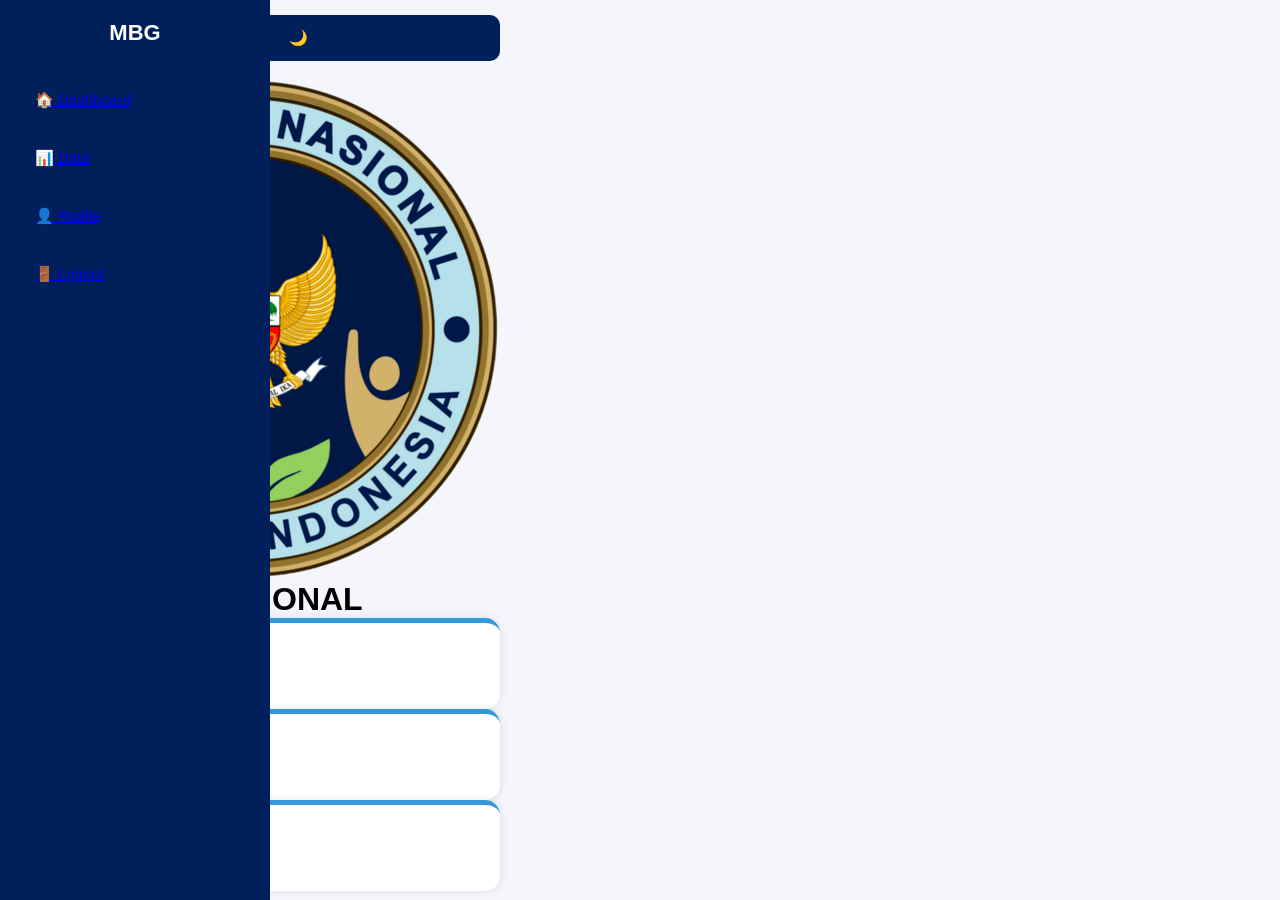
<file: index.html>
<!DOCTYPE html>
<html lang="id">
<head>
    <meta charset="UTF-8">
    <title>Dashboard MBG</title>
    <link rel="stylesheet" href="style.css">
</head>
<body>

<div class="dashboard">

    <aside class="sidebar">
        <h2>MBG</h2>
        <ul>
            <li><a href="index.html">🏠 Dashboard</a></li>
            <li><a href="data.html">📊 Data</a></li>
            <li><a href="profile.html">👤 Profile</a></li>
            <li><a href="#" onclick="logout()">🚪 Logout</a></li>
        </ul>
    </aside>

    <main class="main">
        <div class="topbar">
            <h3>Dashboard</h3>
            <button onclick="toggleTheme()">🌙</button>
        </div>

        <div class="hero">
            <img src="logo.png" class="hero-logo">
            <h1>BADAN GIZI NASIONAL</h1>
        </div>

        <div class="cards">
            <div class="card">Total Data<br><b>120</b></div>
            <div class="card">Program<br><b>50</b></div>
            <div class="card">Aktif<br><b>30</b></div>
        </div>
    </main>

</div>

<script src="script.js"></script>
</body>
</html>
</file>
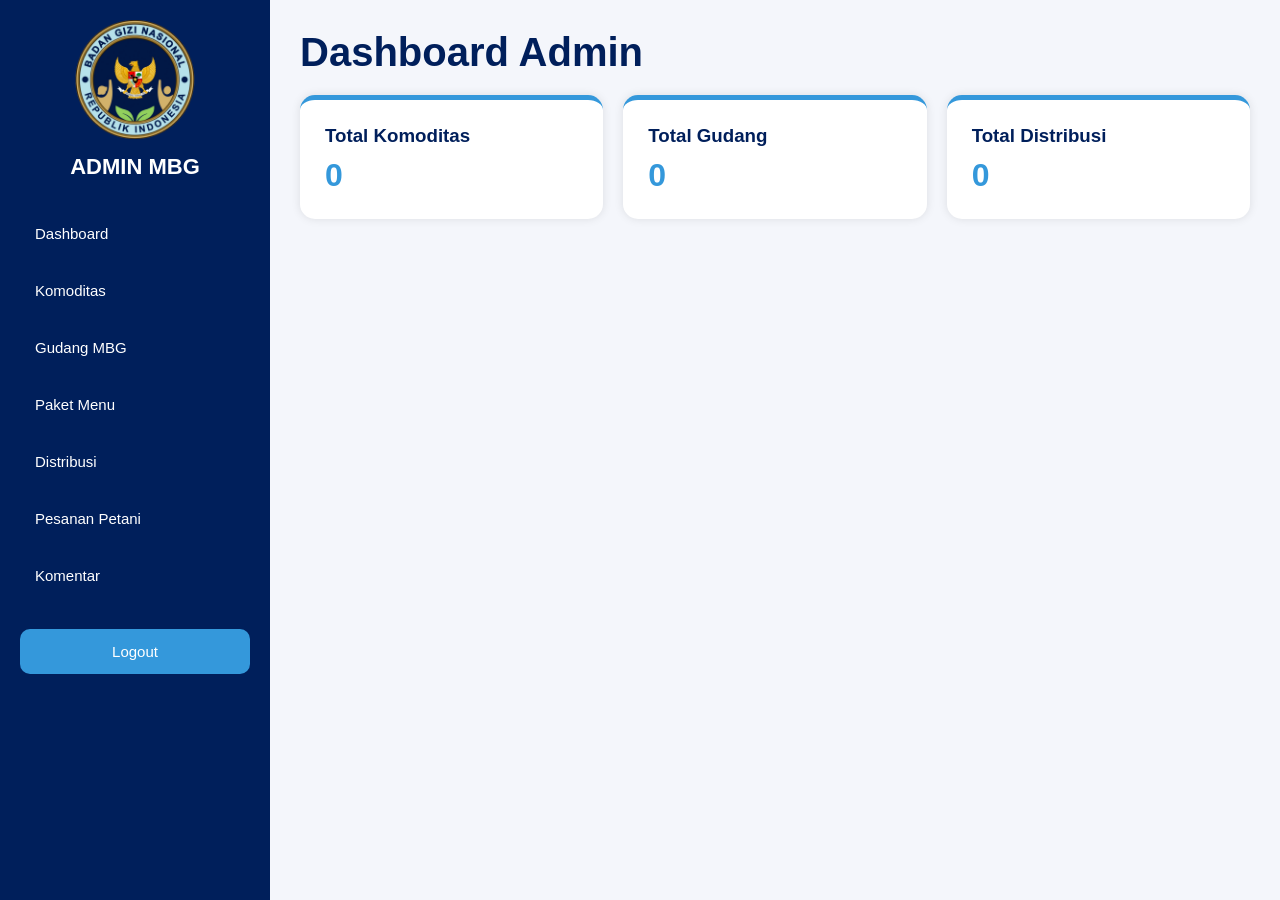
<file: admin-dashboard.html>
<!DOCTYPE html>
<html lang="id">
<head>

    <meta charset="UTF-8">

    <meta name="viewport"
    content="width=device-width, initial-scale=1.0">

    <title>Dashboard Admin</title>

    <link rel="stylesheet"
    href="style.css">

</head>

<body>

<!-- ================= SIDEBAR ================= -->

<div class="sidebar">

    <img src="logo.png"
    class="sidebar-logo">

    <h2>ADMIN MBG</h2>

    <ul>

        <li onclick="showPage('dashboard')">
            Dashboard
        </li>

        <li onclick="showPage('komoditas')">
            Komoditas
        </li>

        <li onclick="showPage('gudang')">
            Gudang MBG
        </li>

        <li onclick="showPage('paket')">
            Paket Menu
        </li>

        <li onclick="showPage('distribusi')">
            Distribusi
        </li>

        <li onclick="showPage('pesanan')">
            Pesanan Petani
        </li>

        <li onclick="showPage('komentar')">
            Komentar
        </li>

    </ul>

    <button class="logout-btn"
    onclick="logout()">

        Logout

    </button>

</div>

<!-- ================= CONTENT ================= -->

<div class="content">

    <!-- ================= DASHBOARD ================= -->

    <div id="dashboard"
    class="page">

        <div class="topbar">

            <h1>Dashboard Admin</h1>

        </div>

        <div class="card-container">

            <div class="card">

                <h3>Total Komoditas</h3>

                <p id="totalKomoditas">
                    0
                </p>

            </div>

            <div class="card">

                <h3>Total Gudang</h3>

                <p id="totalGudang">
                    0
                </p>

            </div>

            <div class="card">

                <h3>Total Distribusi</h3>

                <p id="totalDistribusi">
                    0
                </p>

            </div>

        </div>

    </div>

    <!-- ================= KOMODITAS ================= -->

    <div id="komoditas"
    class="page hidden">

        <div class="topbar">

            <h1>Komoditas</h1>

        </div>

        <table>

            <thead>

                <tr>

                    <th>No</th>
                    <th>Komoditas</th>
                    <th>Stok</th>
                    <th>Aksi</th>

                </tr>

            </thead>

            <tbody id="komoditasBody">

            </tbody>

        </table>

    </div>

    <!-- ================= GUDANG ================= -->

    <div id="gudang"
    class="page hidden">

        <div class="topbar">

            <h1>Gudang MBG</h1>

        </div>

        <table>

            <thead>

                <tr>

                    <th>No</th>
                    <th>Komoditas</th>
                    <th>Stok Gudang</th>

                </tr>

            </thead>

            <tbody id="gudangBody">

            </tbody>

        </table>

    </div>

    <!-- ================= PAKET MENU ================= -->

    <div id="paket"
    class="page hidden">

        <div class="topbar">

            <h1>Paket Menu</h1>

        </div>

        <div class="form-box">

            <input type="text"
            id="namaPaket"
            placeholder="Nama Paket">

            <input type="text"
            id="isiPaket"
            placeholder="Isi Paket">

            <input type="number"
            id="stokPaket"
            placeholder="Stok Paket">

            <button class="add-btn"
            onclick="tambahPaket()">

                Tambah

            </button>

        </div>

        <table>

            <thead>

                <tr>

                    <th>No</th>
                    <th>Paket</th>
                    <th>Isi Paket</th>
                    <th>Stok</th>
                    <th>Aksi</th>

                </tr>

            </thead>

            <tbody id="paketBody">

            </tbody>

        </table>

    </div>

    <!-- ================= DISTRIBUSI ================= -->

    <div id="distribusi"
    class="page hidden">

        <div class="topbar">

            <h1>Distribusi</h1>

        </div>

        <div class="form-box">

            <input type="text"
            id="paketDistribusi"
            placeholder="Nama Paket">

            <input type="text"
            id="tujuanSekolah"
            placeholder="Tujuan Sekolah">

            <input type="number"
            id="jumlahPaket"
            placeholder="Jumlah Paket">

            <input type="number"
            id="jumlahPorsi"
            placeholder="Jumlah Porsi">

            <select id="statusDistribusi">

                <option value="">
                    Pilih Status
                </option>

                <option value="Proses">
                    Proses
                </option>

                <option value="Dikirim">
                    Dikirim
                </option>

                <option value="Selesai">
                    Selesai
                </option>

            </select>

            <button class="add-btn"
            onclick="tambahDistribusi()">

                Tambah

            </button>

        </div>

        <table>

            <thead>

                <tr>

                    <th>No</th>
                    <th>Paket</th>
                    <th>Sekolah</th>
                    <th>Jumlah Paket</th>
                    <th>Porsi</th>
                    <th>Status</th>
                    <th>Aksi</th>

                </tr>

            </thead>

            <tbody id="distribusiBody">

            </tbody>

        </table>

    </div>

    <!-- ================= PESANAN PETANI ================= -->

    <div id="pesanan"
    class="page hidden">

        <div class="topbar">

            <h1>Pesanan Petani</h1>

        </div>

        <div class="form-box">

            <input type="text"
            id="namaPetani"
            placeholder="Nama Petani">

            <input type="text"
            id="komoditasPesanan"
            placeholder="Komoditas">

            <input type="number"
            id="jumlahPesanan"
            placeholder="Jumlah">

            <button class="add-btn"
            onclick="tambahPesanan()">

                Kirim Pesanan

            </button>

        </div>

        <table>

            <thead>

                <tr>

                    <th>No</th>
                    <th>Petani</th>
                    <th>Komoditas</th>
                    <th>Jumlah</th>
                    <th>Status</th>

                </tr>

            </thead>

            <tbody id="pesananBody">

            </tbody>

        </table>

    </div>

    <!-- ================= KOMENTAR ================= -->

    <div id="komentar"
    class="page hidden">

        <div class="topbar">

            <h1>Komentar</h1>

        </div>

        <table>

            <thead>

                <tr>

                    <th>No</th>
                    <th>Sekolah</th>
                    <th>Komentar</th>

                </tr>

            </thead>

            <tbody id="komentarBody">

            </tbody>

        </table>

    </div>

</div>

<!-- ================= SCRIPT ================= -->

<script>

// ==========================
// SHOW PAGE
// ==========================

function showPage(page){

    let pages =
    document.querySelectorAll(".page");

    pages.forEach(function(item){

        item.classList.add("hidden");
    });

    document.getElementById(page)
    .classList.remove("hidden");
}

// ==========================
// LOGOUT
// ==========================

function logout(){

    localStorage.removeItem("role");

    window.location.href =
    "login.html";
}

// ==========================
// KOMODITAS
// ==========================

let komoditas =
JSON.parse(
localStorage.getItem(
"komoditas")) || [];

function loadKomoditas(){

    let body =
    document.getElementById(
    "komoditasBody");

    if(!body) return;

    body.innerHTML = "";

    komoditas.forEach((item,i)=>{

        body.innerHTML += `

        <tr>

            <td>${i+1}</td>

            <td>${item.nama}</td>

            <td>${item.stok} kg</td>

            <td>

                <button onclick="
                editKomoditas(${i})
                ">
                    Edit
                </button>

                <button onclick="
                hapusKomoditas(${i})
                ">
                    Hapus
                </button>

            </td>

        </tr>

        `;
    });

    document.getElementById(
    "totalKomoditas").innerText =
    komoditas.length;
}

function editKomoditas(index){

    let namaBaru =
    prompt(
    "Edit Nama",
    komoditas[index].nama
    );

    let stokBaru =
    prompt(
    "Edit Stok",
    komoditas[index].stok
    );

    if(namaBaru && stokBaru){

        komoditas[index].nama =
        namaBaru;

        komoditas[index].stok =
        stokBaru;

        localStorage.setItem(
        "komoditas",
        JSON.stringify(komoditas)
        );

        loadKomoditas();
    }
}

function hapusKomoditas(index){

    komoditas.splice(index,1);

    localStorage.setItem(
    "komoditas",
    JSON.stringify(komoditas)
    );

    loadKomoditas();
}

// ==========================
// GUDANG MBG
// ==========================

let gudang =
JSON.parse(
localStorage.getItem(
"gudang")) || [];

function loadGudang(){

    let body =
    document.getElementById(
    "gudangBody");

    if(!body) return;

    body.innerHTML = "";

    gudang.forEach((item,i)=>{

        body.innerHTML += `

        <tr>

            <td>${i+1}</td>

            <td>${item.nama}</td>

            <td>${item.stok} kg</td>

        </tr>

        `;
    });

    document.getElementById(
    "totalGudang").innerText =
    gudang.length;
}

function tambahGudang(
komoditas,
jumlah
){

    let ditemukan =
    gudang.find(item =>
    item.nama === komoditas);

    if(ditemukan){

        ditemukan.stok +=
        parseInt(jumlah);
    }

    else{

        gudang.push({

            nama:komoditas,
            stok:parseInt(jumlah)

        });
    }

    localStorage.setItem(
    "gudang",
    JSON.stringify(gudang)
    );

    loadGudang();
}

// ==========================
// PAKET MENU
// ==========================

let paket =
JSON.parse(
localStorage.getItem(
"paket")) || [];

function tambahPaket(){

    let nama =
    document.getElementById(
    "namaPaket").value;

    let isi =
    document.getElementById(
    "isiPaket").value;

    let stok =
    document.getElementById(
    "stokPaket").value;

    if(!nama || !isi || !stok){
        return;
    }

    paket.push({

        nama,
        isi,
        stok:parseInt(stok)

    });

    localStorage.setItem(
    "paket",
    JSON.stringify(paket)
    );

    loadPaket();

    document.getElementById(
    "namaPaket").value = "";

    document.getElementById(
    "isiPaket").value = "";

    document.getElementById(
    "stokPaket").value = "";
}

function loadPaket(){

    let body =
    document.getElementById(
    "paketBody");

    if(!body) return;

    body.innerHTML = "";

    paket.forEach((item,i)=>{

        body.innerHTML += `

        <tr>

            <td>${i+1}</td>

            <td>${item.nama}</td>

            <td>${item.isi}</td>

            <td>${item.stok}</td>

            <td>

                <button onclick="
                editPaket(${i})
                ">
                    Edit
                </button>

                <button onclick="
                hapusPaket(${i})
                ">
                    Hapus
                </button>

            </td>

        </tr>

        `;
    });
}

function editPaket(index){

    let namaBaru =
    prompt(
    "Edit Nama Paket",
    paket[index].nama
    );

    let isiBaru =
    prompt(
    "Edit Isi Paket",
    paket[index].isi
    );

    let stokBaru =
    prompt(
    "Edit Stok",
    paket[index].stok
    );

    if(namaBaru &&
       isiBaru &&
       stokBaru){

        paket[index].nama =
        namaBaru;

        paket[index].isi =
        isiBaru;

        paket[index].stok =
        parseInt(stokBaru);

        localStorage.setItem(
        "paket",
        JSON.stringify(paket)
        );

        loadPaket();
    }
}

function hapusPaket(index){

    paket.splice(index,1);

    localStorage.setItem(
    "paket",
    JSON.stringify(paket)
    );

    loadPaket();
}

// ==========================
// DISTRIBUSI
// ==========================

let distribusi =
JSON.parse(
localStorage.getItem(
"distribusi")) || [];

function tambahDistribusi(){

    let paketMenu =
    document.getElementById(
    "paketDistribusi").value;

    let sekolah =
    document.getElementById(
    "tujuanSekolah").value;

    let jumlahPorsi =
    document.getElementById(
    "jumlahPorsi").value;

    let status =
    document.getElementById(
    "statusDistribusi").value;

    let cariPaket =
    paket.find(item =>
    item.nama === paketMenu);

    if(!cariPaket){

        alert("Paket tidak ada");
        return;
    }

    if(cariPaket.stok <
       jumlahPaket){

        alert(
        "Stok paket tidak cukup"
        );

        return;
    }

    cariPaket.stok -=
    jumlahPaket;

    distribusi.push({

        paket:paketMenu,
        sekolah,
        jumlahPaket,
        jumlahPorsi,
        status

    });

    localStorage.setItem(
    "paket",
    JSON.stringify(paket)
    );

    localStorage.setItem(
    "distribusi",
    JSON.stringify(distribusi)
    );

    loadPaket();

    loadDistribusi();
}

function loadDistribusi(){

    let body =
    document.getElementById(
    "distribusiBody");

    if(!body) return;

    body.innerHTML = "";

    distribusi.forEach((item,i)=>{

        body.innerHTML += `

        <tr>

            <td>${i+1}</td>

            <td>${item.paket}</td>

            <td>${item.sekolah}</td>

            <td>${item.jumlahPorsi}</td>

            <td>

                <select onchange="
                updateDistribusi(
                ${i},
                this.value
                )">

                    <option value="Proses"
                    ${item.status === "Proses"
                    ? "selected" : ""}>

                        Proses

                    </option>

                    <option value="Dikirim"
                    ${item.status === "Dikirim"
                    ? "selected" : ""}>

                        Dikirim

                    </option>

                    <option value="Selesai"
                    ${item.status === "Selesai"
                    ? "selected" : ""}>

                        Selesai

                    </option>

                </select>

            </td>

            <td>

                <button onclick="
                hapusDistribusi(${i})
                ">
                    Hapus
                </button>

            </td>

        </tr>

        `;
    });

    document.getElementById(
    "totalDistribusi").innerText =
    distribusi.length;
}

function updateDistribusi(
index,
status
){

    distribusi[index].status =
    status;

    localStorage.setItem(
    "distribusi",
    JSON.stringify(distribusi)
    );

    loadDistribusi();
}

function hapusDistribusi(index){

    distribusi.splice(index,1);

    localStorage.setItem(
    "distribusi",
    JSON.stringify(distribusi)
    );

    loadDistribusi();
}

// ==========================
// PESANAN PETANI
// ==========================

let pesanan =
JSON.parse(
localStorage.getItem(
"pesanan")) || [];

function tambahPesanan(){

    let petani =
    document.getElementById(
    "namaPetani").value;

    let komoditasPesanan =
    document.getElementById(
    "komoditasPesanan").value;

    let jumlah =
    document.getElementById(
    "jumlahPesanan").value;

    pesanan.push({

        petani,
        komoditas:
        komoditasPesanan,
        jumlah,
        status:"Menunggu"

    });

    localStorage.setItem(
    "pesanan",
    JSON.stringify(pesanan)
    );

    loadPesanan();
}

function loadPesanan(){

    let body =
    document.getElementById(
    "pesananBody");

    if(!body) return;

    body.innerHTML = "";

    pesanan.forEach((item,i)=>{

        body.innerHTML += `

        <tr>

            <td>${i+1}</td>

            <td>${item.petani}</td>

            <td>${item.komoditas}</td>

            <td>${item.jumlah}</td>

            <td>${item.status}</td>

        </tr>

        `;
    });
}

// ==========================
// KOMENTAR
// ==========================

let komentar =
JSON.parse(
localStorage.getItem(
"komentar")) || [];

function loadKomentar(){

    let body =
    document.getElementById(
    "komentarBody");

    if(!body) return;

    body.innerHTML = "";

    komentar.forEach((item,i)=>{

        body.innerHTML += `

        <tr>

            <td>${i+1}</td>

            <td>${item.sekolah}</td>

            <td>${item.isi}</td>

        </tr>

        `;
    });
}

// ==========================
// AUTO LOAD
// ==========================

window.onload = function(){

    loadKomoditas();

    loadGudang();

    loadPaket();

    loadDistribusi();

    loadPesanan();

    loadKomentar();
}

</script>

</body>
</html>
</file>
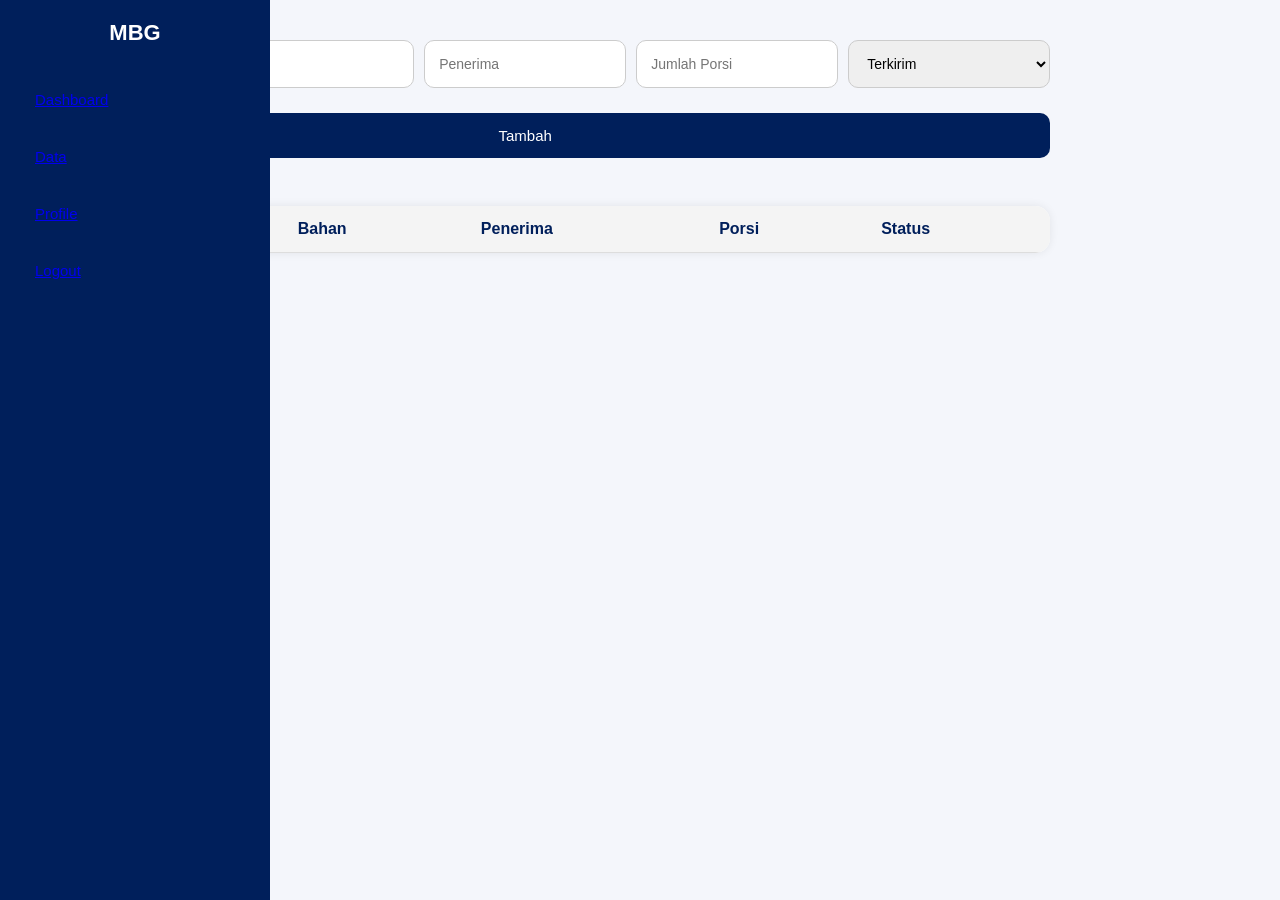
<file: data.html>
<!DOCTYPE html>
<html lang="id">
<head>
    <meta charset="UTF-8">
    <title>Dashboard MBG</title>
    <link rel="stylesheet" href="style.css">
</head>
<body>

<div class="dashboard">

<aside class="sidebar">
    <h2>MBG</h2>
    <ul>
        <li><a href="index.html">Dashboard</a></li>
        <li><a href="data.html">Data</a></li>
        <li><a href="profile.html">Profile</a></li>
        <li><a href="#" onclick="logout()">Logout</a></li>
    </ul>
</aside>

<main class="main">
    <h2>Input Distribusi</h2>

    <div class="form-box">
        <input type="text" id="menu" placeholder="Nama Menu">
        <input type="text" id="bahan" placeholder="Bahan">
        <input type="text" id="penerima" placeholder="Penerima">
        <input type="number" id="porsi" placeholder="Jumlah Porsi">
        
        <select id="status">
            <option value="Terkirim">Terkirim</option>
            <option value="Proses">Proses</option>
        </select>

        <button onclick="tambahData()">Tambah</button>
    </div>

    <h2>Data Distribusi</h2>

    <table>
        <thead>
            <tr>
                <th>No</th>
                <th>Menu</th>
                <th>Bahan</th>
                <th>Penerima</th>
                <th>Porsi</th>
                <th>Status</th>
            </tr>
        </thead>
        <tbody id="data-body"></tbody>
    </table>
</main>
</file>
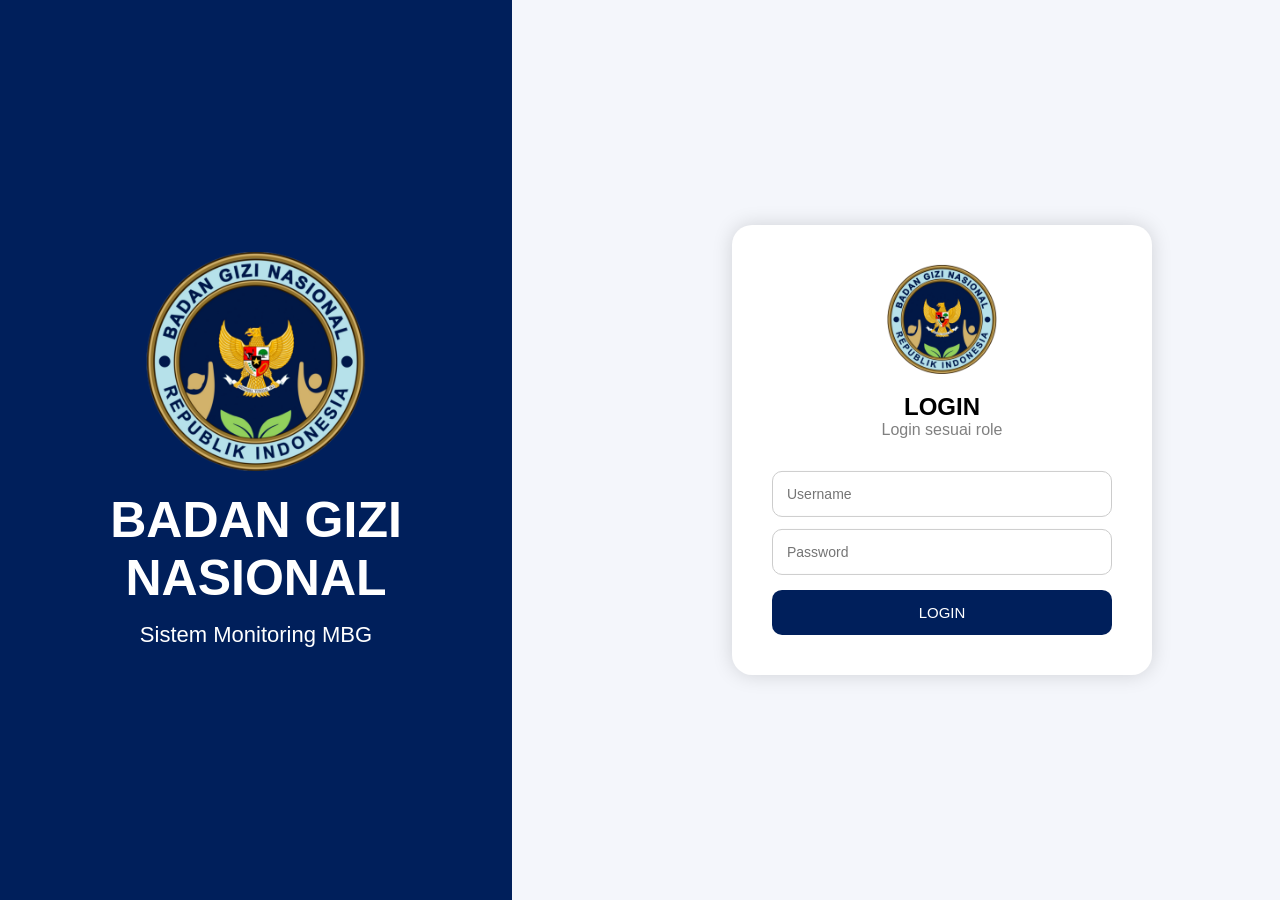
<file: login.html>
<!DOCTYPE html>
<html lang="id">
<head>
    <meta charset="UTF-8">
    <meta name="viewport"
    content="width=device-width, initial-scale=1.0">

    <title>Login MBG</title>

    <link rel="stylesheet"
    href="style.css">
</head>

<body>

<div class="left-side">

    <img src="logo.png"
    class="big-logo">

    <h1>
        BADAN GIZI
        NASIONAL
    </h1>

    <p>
        Sistem Monitoring MBG
    </p>

</div>

<div class="login-container">

    <img src="logo.png"
    class="logo">

    <h2>LOGIN</h2>

    <p class="subtitle">
        Login sesuai role
    </p>

    <input type="text"
    id="username"
    placeholder="Username">

    <input type="password"
    id="password"
    placeholder="Password">

    <button onclick="login()">
        LOGIN
    </button>

    <p id="error"></p>

</div>

<script src="script.js"></script>

</body>
</html>
</file>
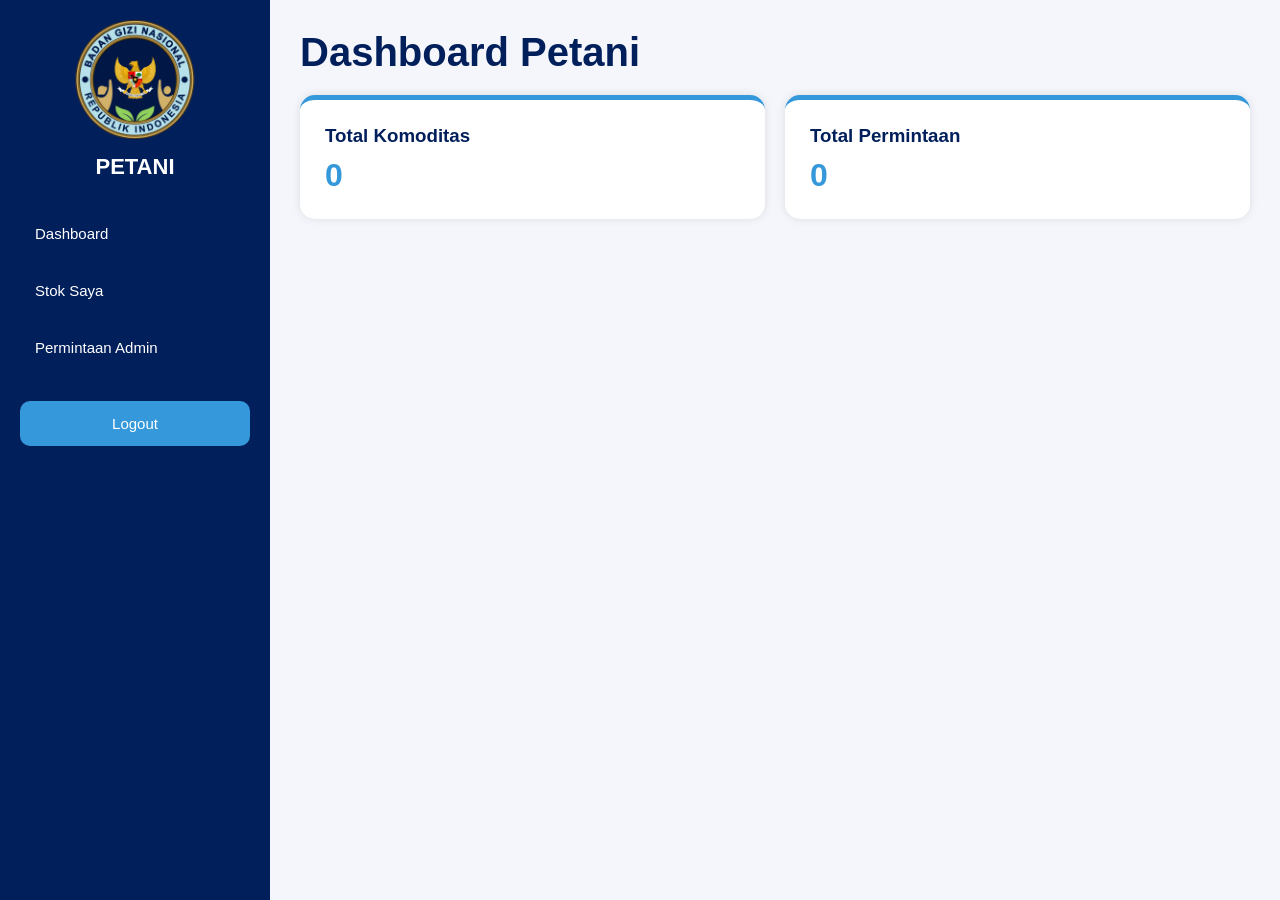
<file: petani-dashboard.html>
<!DOCTYPE html>
<html lang="id">
<head>

    <meta charset="UTF-8">

    <meta name="viewport"
    content="width=device-width, initial-scale=1.0">

    <title>Dashboard Petani</title>

    <link rel="stylesheet"
    href="style.css">

</head>

<body>

<!-- ================= SIDEBAR ================= -->

<div class="sidebar">

    <img src="logo.png"
    class="sidebar-logo">

    <h2>PETANI</h2>

    <ul>

        <li onclick="showPage('dashboard')">
            Dashboard
        </li>

        <li onclick="showPage('stok')">
            Stok Saya
        </li>

        <li onclick="showPage('permintaan')">
            Permintaan Admin
        </li>

    </ul>

    <button class="logout-btn"
    onclick="logout()">

        Logout

    </button>

</div>

<!-- ================= CONTENT ================= -->

<div class="content">

    <!-- ================= DASHBOARD ================= -->

    <div id="dashboard"
    class="page">

        <div class="topbar">

            <h1>Dashboard Petani</h1>

        </div>

        <div class="card-container">

            <div class="card">

                <h3>Total Komoditas</h3>

                <p id="totalKomoditas">
                    0
                </p>

            </div>

            <div class="card">

                <h3>Total Permintaan</h3>

                <p id="totalPermintaan">
                    0
                </p>

            </div>

        </div>

    </div>

    <!-- ================= STOK PETANI ================= -->

    <div id="stok"
    class="page hidden">

        <div class="topbar">

            <h1>Stok Petani</h1>

        </div>

        <div class="form-box">

            <input type="text"
            id="namaKomoditas"
            placeholder="Nama Komoditas">

            <input type="number"
            id="stokKomoditas"
            placeholder="Jumlah Stok">

            <button class="add-btn"
            onclick="tambahKomoditas()">

                Tambah Stok

            </button>

        </div>

        <table>

            <thead>

                <tr>

                    <th>No</th>
                    <th>Komoditas</th>
                    <th>Stok Petani</th>

                </tr>

            </thead>

            <tbody id="komoditasBody">

            </tbody>

        </table>

    </div>

    <!-- ================= PERMINTAAN ADMIN ================= -->

    <div id="permintaan"
    class="page hidden">

        <div class="topbar">

            <h1>Permintaan Admin</h1>

        </div>

        <table>

            <thead>

                <tr>

                    <th>No</th>
                    <th>Komoditas</th>
                    <th>Jumlah</th>
                    <th>Status</th>

                </tr>

            </thead>

            <tbody id="permintaanBody">

            </tbody>

        </table>

    </div>

</div>

<!-- ================= SCRIPT ================= -->

<script>

// ==========================
// SHOW PAGE
// ==========================

function showPage(page){

    let pages =
    document.querySelectorAll(
    ".page");

    pages.forEach(function(item){

        item.classList.add(
        "hidden");
    });

    document.getElementById(
    page).classList.remove(
    "hidden");
}

// ==========================
// LOGOUT
// ==========================

function logout(){

    localStorage.removeItem(
    "role");

    window.location.href =
    "login.html";
}

// ==========================
// KOMODITAS PETANI
// ==========================

let komoditas =
JSON.parse(
localStorage.getItem(
"komoditas")) || [];

function tambahKomoditas(){

    let nama =
    document.getElementById(
    "namaKomoditas").value;

    let stok =
    document.getElementById(
    "stokKomoditas").value;

    if(!nama || !stok){
        return;
    }

    komoditas.push({

        nama,
        stok

    });

    localStorage.setItem(

        "komoditas",

        JSON.stringify(
        komoditas)

    );

    loadKomoditas();

    document.getElementById(
    "namaKomoditas").value = "";

    document.getElementById(
    "stokKomoditas").value = "";
}

function loadKomoditas(){

    let body =
    document.getElementById(
    "komoditasBody");

    if(!body) return;

    body.innerHTML = "";

    komoditas.forEach((item,i)=>{

        body.innerHTML += `

        <tr>

            <td>${i+1}</td>

            <td>${item.nama}</td>

            <td>${item.stok} kg</td>

        </tr>

        `;
    });

    let total =
    document.getElementById(
    "totalKomoditas");

    if(total){

        total.innerText =
        komoditas.length;
    }
}

// ==========================
// PERMINTAAN ADMIN
// ==========================

let pesanan =
JSON.parse(
localStorage.getItem(
"pesanan")) || [];

function loadPermintaan(){

    let body =
    document.getElementById(
    "permintaanBody");

    if(!body) return;

    body.innerHTML = "";

    pesanan.forEach((item,i)=>{

        body.innerHTML += `

        <tr>

            <td>${i+1}</td>

            <td>${item.komoditas}</td>

            <td>${item.jumlah} kg</td>

            <td>

                <select onchange="
                updateStatus(
                ${i},
                this.value
                )">

                    <option value="Menunggu"
                    ${item.status === "Menunggu"
                    ? "selected" : ""}>

                        Menunggu

                    </option>

                    <option value="Diproses"
                    ${item.status === "Diproses"
                    ? "selected" : ""}>

                        Diproses

                    </option>

                    <option value="Selesai"
                    ${item.status === "Selesai"
                    ? "selected" : ""}>

                        Selesai

                    </option>

                </select>

            </td>

        </tr>

        `;
    });

    totalPermintaan();
}

// ==========================
// GUDANG MBG
// ==========================

let gudang =
JSON.parse(
localStorage.getItem(
"gudang")) || [];

function tambahGudang(
komoditas,
jumlah
){

    let ditemukan =
    gudang.find(item =>
    item.nama === komoditas);

    if(ditemukan){

        ditemukan.stok =
        parseInt(
        ditemukan.stok)
        +
        parseInt(jumlah);
    }

    else{

        gudang.push({

            nama:komoditas,
            stok:parseInt(jumlah)

        });
    }

    localStorage.setItem(

        "gudang",

        JSON.stringify(
        gudang)

    );
}

// ==========================
// UPDATE STATUS
// ==========================

function updateStatus(index,status){

    pesanan[index].status =
    status;

    if(status === "Selesai"){

        tambahGudang(

            pesanan[index].komoditas,

            pesanan[index].jumlah

        );
    }

    localStorage.setItem(

        "pesanan",

        JSON.stringify(
        pesanan)

    );

    loadPermintaan();
}

// ==========================
// TOTAL PERMINTAAN
// ==========================

function totalPermintaan(){

    let total =
    document.getElementById(
    "totalPermintaan");

    if(total){

        total.innerText =
        pesanan.length;
    }
}

// ==========================
// AUTO LOAD
// ==========================

window.onload = function(){

    loadKomoditas();

    loadPermintaan();

    totalPermintaan();
}

</script>

</body>
</html>
</file>
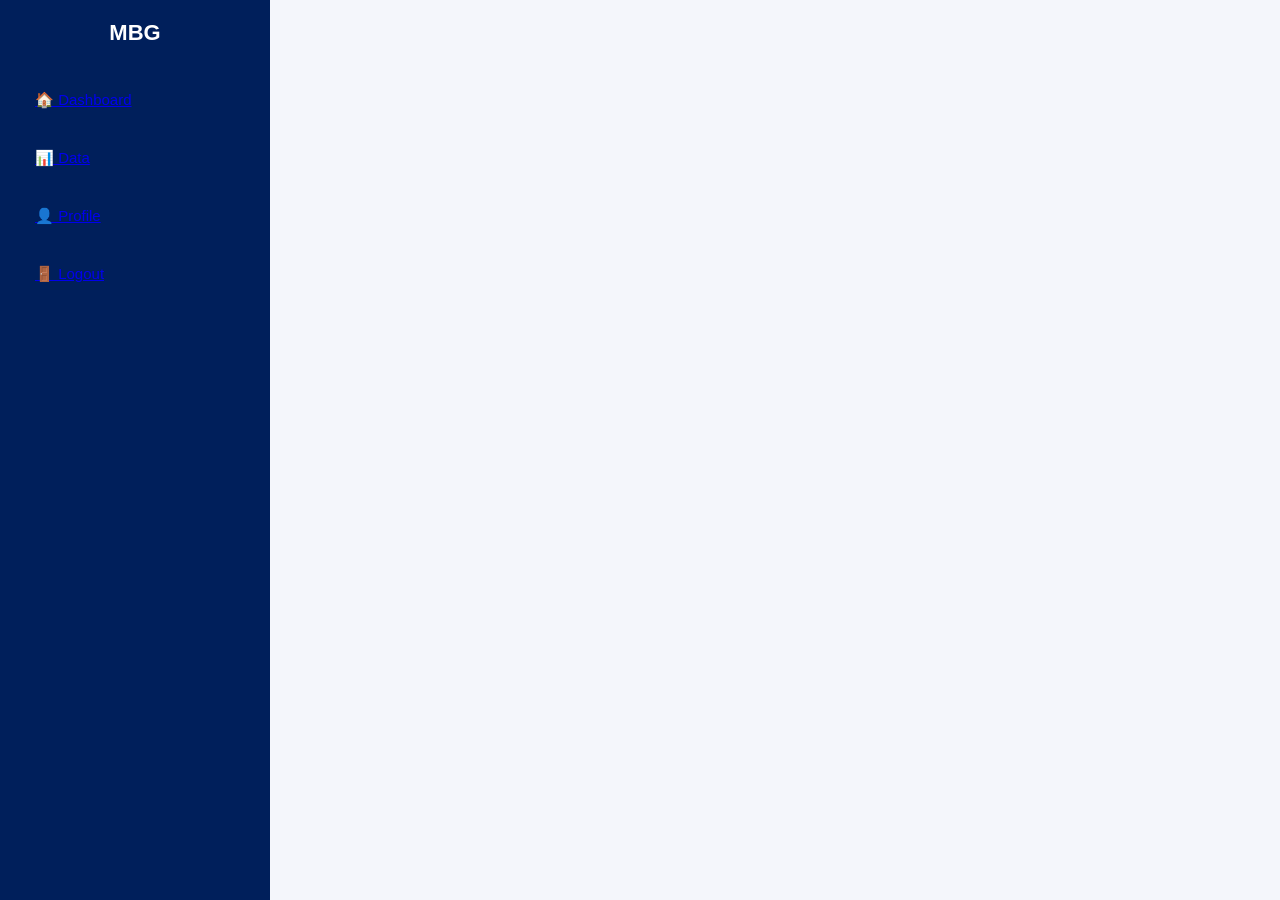
<file: profile.html>
<!DOCTYPE html>
<html lang="id">
<head>
    <meta charset="UTF-8">
    <title>Profile</title>
    <link rel="stylesheet" href="style.css">
</head>
<body>

<div class="dashboard">

    <aside class="sidebar">
        <h2>MBG</h2>
        <ul>
            <li><a href="index.html">🏠 Dashboard</a></li>
            <li><a href="data.html">📊 Data</a></li>
            <li><a href="profile.html">👤 Profile</a></li>
            <li><a href="#" onclick="logout()">🚪 Logout</a></li>
        </ul>
    </aside>

    <main class="main">
        <h2>Profile User</h2>
        <p>Nama: Admin</p>
        <p>Email: admin@gmail.com</p>
        <p>Role: Administrator</p>
    </main>

</div>

<script src="script.js"></script>
</body>
</html>
</file>
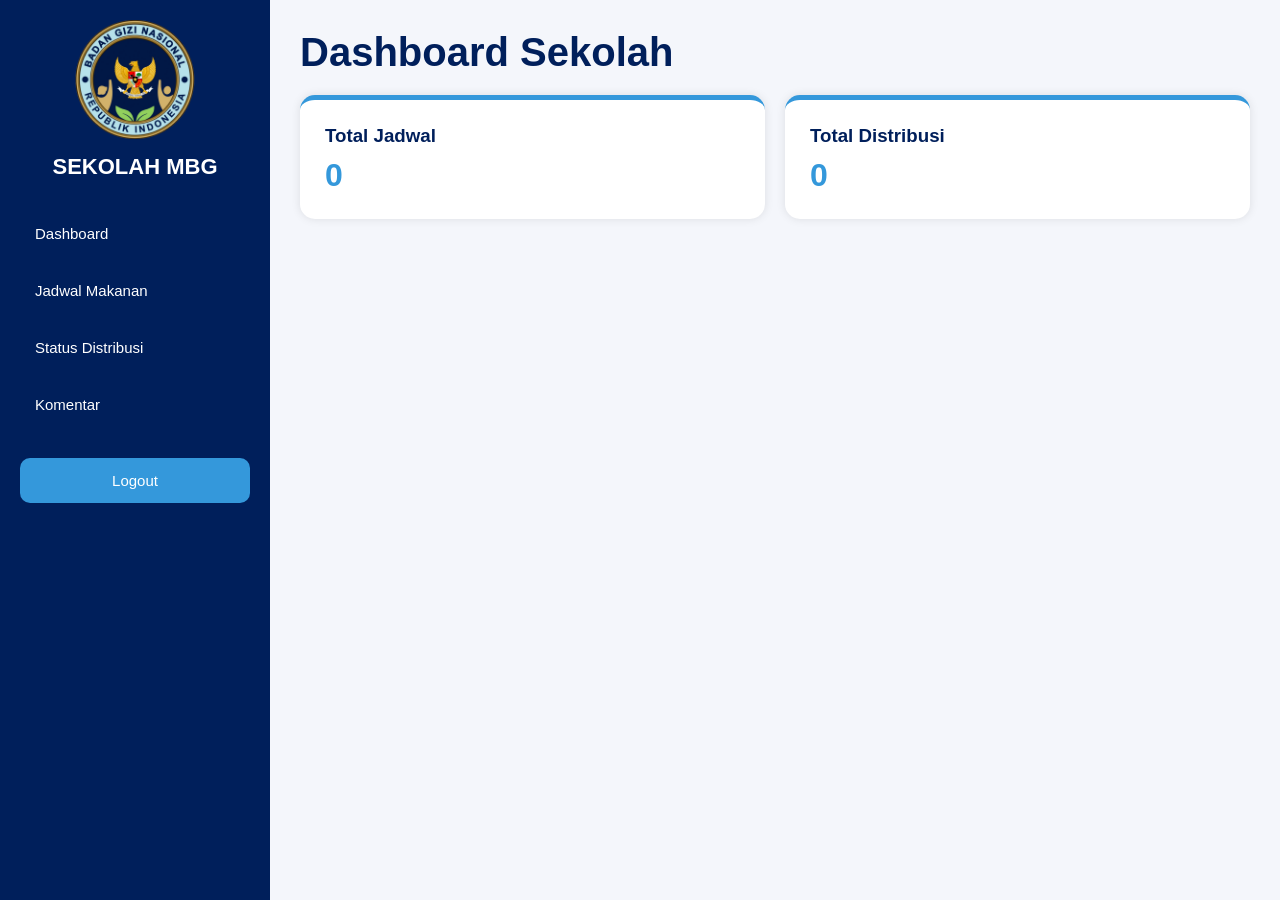
<file: sekolah-dashboard.html>
<!DOCTYPE html>
<html lang="id">

<head>

    <meta charset="UTF-8">

    <meta name="viewport"
    content="width=device-width, initial-scale=1.0">

    <title>Dashboard Sekolah</title>

    <link rel="stylesheet"
    href="style.css">

</head>

<body>

<!-- =========================
SIDEBAR
========================= -->

<div class="sidebar">

    <img src="logo.png"
    class="sidebar-logo">

    <h2>SEKOLAH MBG</h2>

    <ul>

        <li onclick="showPage('dashboard')">
            Dashboard
        </li>

        <li onclick="showPage('jadwal')">
            Jadwal Makanan
        </li>

        <li onclick="showPage('distribusi')">
            Status Distribusi
        </li>

        <li onclick="showPage('komentar')">
            Komentar
        </li>

    </ul>

    <button class="logout-btn"
    onclick="logout()">

        Logout

    </button>

</div>


<!-- =========================
CONTENT
========================= -->

<div class="content">

    <!-- ================= DASHBOARD ================= -->

    <div id="dashboard"
    class="page">

        <div class="topbar">

            <h1>Dashboard Sekolah</h1>

        </div>

        <div class="card-container">

            <div class="card">

                <h3>Total Jadwal</h3>

                <p id="totalJadwal">
                    0
                </p>

            </div>

            <div class="card">

                <h3>Total Distribusi</h3>

                <p id="totalDistribusi">
                    0
                </p>

            </div>

        </div>

    </div>


    <!-- ================= JADWAL ================= -->

    <div id="jadwal"
    class="page hidden">

        <div class="topbar">

            <h1>Jadwal Makanan</h1>

        </div>

        <div class="table-wrapper">

            <table>

                <thead>

                    <tr>

                    <th>No</th>
                    <th>Paket</th>
                    <th>Sekolah</th>
                    <th>Porsi</th>
                    <th>Status</th>
                    <th>Aksi</th>

                    </tr>

                </thead>

                <tbody id="jadwalBody">

                </tbody>

            </table>

        </div>

    </div>


    <!-- ================= DISTRIBUSI ================= -->

    <div id="distribusi"
    class="page hidden">

        <div class="topbar">

            <h1>Status Distribusi</h1>

        </div>

        <div class="table-wrapper">

            <table>

                <thead>

                    <tr>

                        <th>No</th>
                        <th>Paket</th>
                        <th>Sekolah</th>
                        <th>Porsi</th>
                        <th>Status</th>

                    </tr>

                </thead>

                <tbody id="distribusiBody">

                </tbody>

            </table>

        </div>

    </div>


    <!-- ================= KOMENTAR ================= -->

    <div id="komentar"
    class="page hidden">

        <div class="topbar">

            <h1>Komentar</h1>

        </div>

        <div class="form-box">

            <input type="text"
            id="namaSekolah"
            placeholder="Nama Sekolah">

            <input type="text"
            id="isiKomentar"
            placeholder="Tulis komentar">

            <button class="add-btn"
            onclick="tambahKomentar()">

                Kirim

            </button>

        </div>

        <div class="table-wrapper">

            <table>

                <thead>

                    <tr>

                        <th>No</th>
                        <th>Sekolah</th>
                        <th>Komentar</th>

                    </tr>

                </thead>

                <tbody id="komentarBody">

                </tbody>

            </table>

        </div>

    </div>

</div>


<!-- =========================
JAVASCRIPT
========================= -->

<script>

function showPage(page){

    let pages =
    document.querySelectorAll(".page");

    pages.forEach(function(item){

        item.classList.add("hidden");
    });

    document.getElementById(page)
    .classList.remove("hidden");
}


// ==========================
// LOGOUT
// ==========================

function logout(){

    localStorage.removeItem("role");

    window.location.href =
    "login.html";
}


// ==========================
// DATA DARI ADMIN
// ==========================

let paket =
JSON.parse(
localStorage.getItem(
"paket")) || [];

let distribusi =
JSON.parse(
localStorage.getItem(
"distribusi")) || [];

let komentar =
JSON.parse(
localStorage.getItem(
"komentar")) || [];


// ==========================
// DASHBOARD
// ==========================

function loadDashboard(){

    let totalJadwal =
    document.getElementById(
    "totalJadwal");

    let totalDistribusi =
    document.getElementById(
    "totalDistribusi");

    if(totalJadwal){

        totalJadwal.innerText =
        paket.length;
    }

    if(totalDistribusi){

        totalDistribusi.innerText =
        distribusi.length;
    }
}


// ==========================
// LOAD JADWAL
// ==========================

function loadJadwal(){

    let body =
    document.getElementById(
    "jadwalBody");

    if(!body) return;

    body.innerHTML = "";

    distribusi.forEach((item,i)=>{

        body.innerHTML += `

        <tr>

            <td>${i+1}</td>

            <td>${item.paket}</td>

            <td>${item.sekolah}</td>

            <td>${item.jumlahPorsi}</td>

        </tr>

        `;
    });
}

// ==========================
// LOAD DISTRIBUSI
// ==========================

function loadDistribusi(){

    let body =
    document.getElementById(
    "distribusiBody");

    if(!body) return;

    body.innerHTML = "";

    distribusi.forEach((item,i)=>{

        body.innerHTML += `

        <tr>

            <td>${i+1}</td>

            <td>${item.paket}</td>

            <td>${item.sekolah}</td>

            <td>${item.jumlahPorsi}</td>

            <td>

                <span class="
                ${item.status === 'Proses'
                ? 'status-proses'
                : item.status === 'Dikirim'
                ? 'status-kirim'
                : 'status-selesai'}
                ">

                    ${item.status}

                </span>

            </td>

            <td>

                ${item.status !== "Selesai"
                ? `

                <button onclick="
                konfirmasiSelesai(${i})
                ">

                    Konfirmasi

                </button>

                `
                : "Sudah Diterima"}

            </td>

        </tr>

        `;
    });
}

function konfirmasiSelesai(index){

    distribusi[index].status =
    "Selesai";

    localStorage.setItem(

        "distribusi",

        JSON.stringify(
        distribusi)

    );

    loadDistribusi();

    alert(
    "Distribusi berhasil dikonfirmasi"
    );
}

// ==========================
// TAMBAH KOMENTAR
// ==========================

function tambahKomentar(){

    let sekolah =
    document.getElementById(
    "namaSekolah").value;

    let isi =
    document.getElementById(
    "isiKomentar").value;

    if(!sekolah || !isi){

        alert(
        "Isi komentar dulu"
        );

        return;
    }

    komentar.push({

        sekolah,
        isi

    });

    localStorage.setItem(

        "komentar",

        JSON.stringify(
        komentar)

    );

    loadKomentar();

    document.getElementById(
    "namaSekolah").value = "";

    document.getElementById(
    "isiKomentar").value = "";
}


// ==========================
// LOAD KOMENTAR
// ==========================

function loadKomentar(){

    let body =
    document.getElementById(
    "komentarBody");

    if(!body) return;

    body.innerHTML = "";

    komentar.forEach((item,i)=>{

        body.innerHTML += `

        <tr>

            <td>${i+1}</td>

            <td>${item.sekolah}</td>

            <td>${item.isi}</td>

        </tr>

        `;
    });
}


// ==========================
// AUTO LOAD
// ==========================

window.onload = function(){

    loadDashboard();

    loadJadwal();

    loadDistribusi();

    loadKomentar();
}

</script>

</body>
</html>
</file>
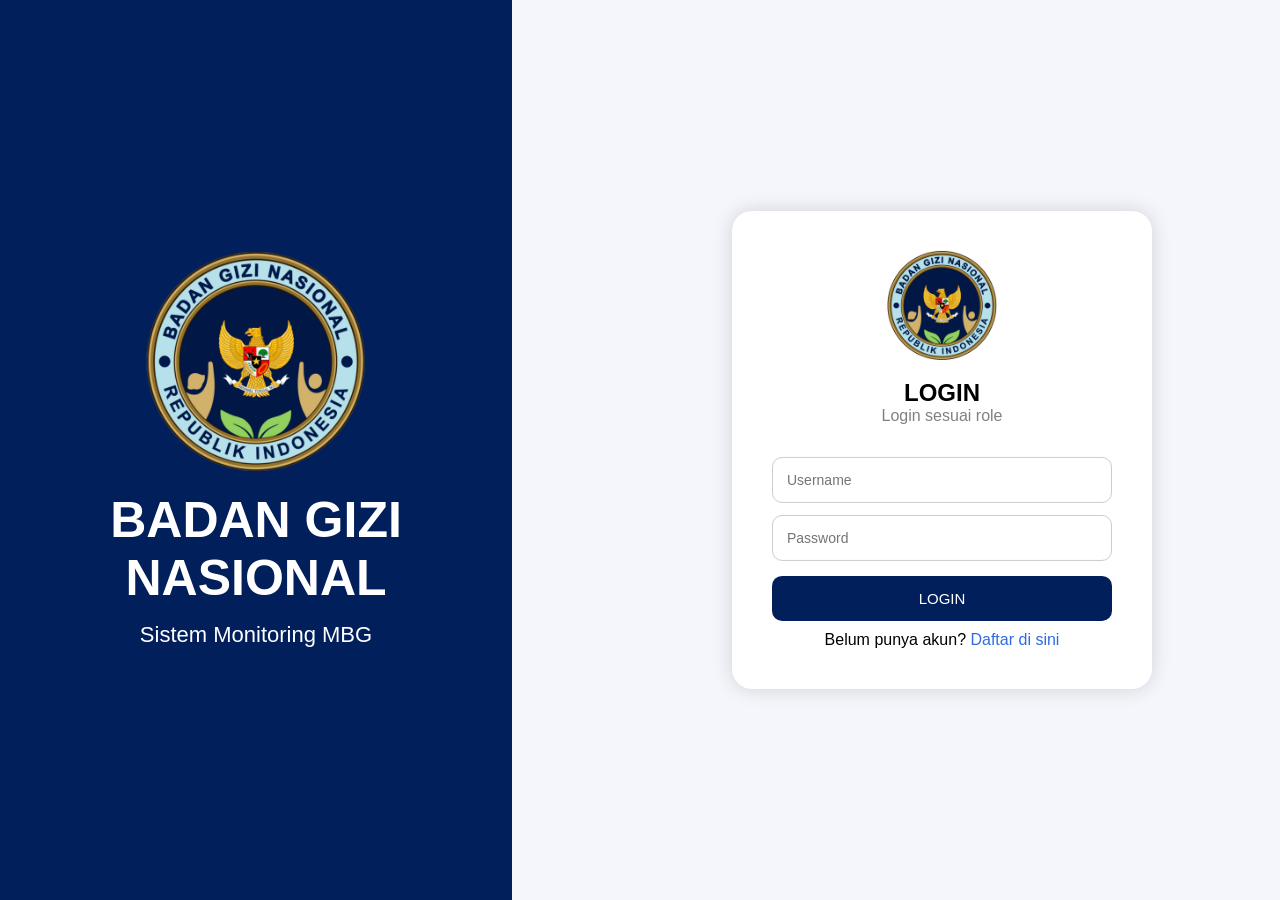
<file: mbglokal/src/main/resources/static/login.html>
<!DOCTYPE html>
<html lang="id">

<head>
    <meta charset="UTF-8">
    <meta name="viewport" content="width=device-width, initial-scale=1.0">

    <title>Login MBG</title>

    <link rel="stylesheet" href="css/style.css">
</head>

<body>

    <div class="left-side">

        <img src="img/logo.png" class="big-logo">

        <h1>
            BADAN GIZI
            NASIONAL
        </h1>

        <p>
            Sistem Monitoring MBG
        </p>

    </div>

    <div class="login-container">

        <img src="img/logo.png" class="logo">

        <h2>LOGIN</h2>

        <p class="subtitle">
            Login sesuai role
        </p>

        <input type="text" id="username" placeholder="Username">

        <input type="password" id="password" placeholder="Password">

        <button onclick="login()">
            LOGIN
        </button>

        <p id="error"></p>

        <p style="margin-top:10px;">
            Belum punya akun?
            <a href="register.html">Daftar di sini</a>
        </p>

    </div>

    <div id="toast"></div>

    <script src="js/script.js"></script>

</body>

</html>
</file>
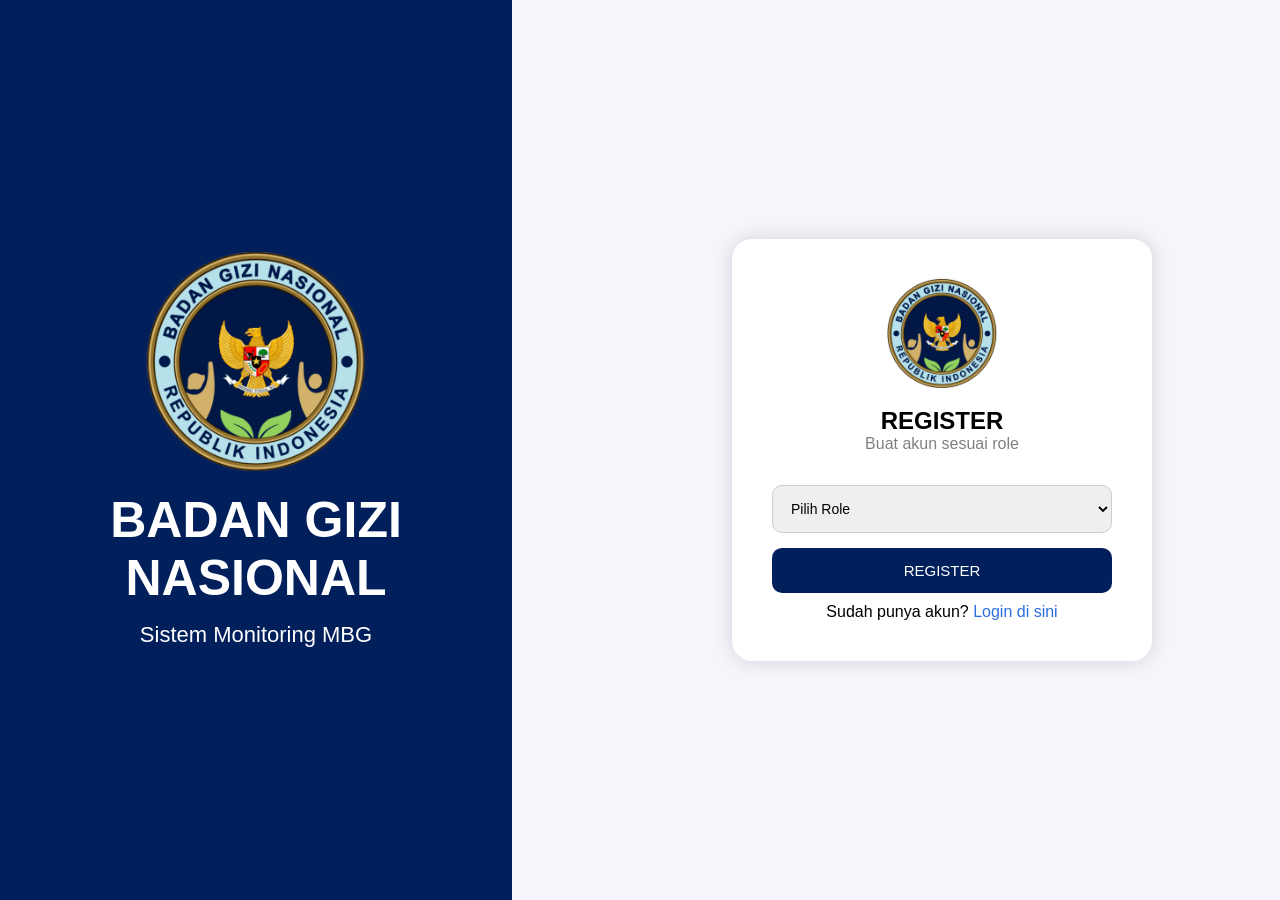
<file: mbglokal/src/main/resources/static/register.html>
<!DOCTYPE html>
<html lang="id">

<head>
    <meta charset="UTF-8">
    <meta name="viewport" content="width=device-width, initial-scale=1.0">
    <title>Register MBG</title>

    <link rel="stylesheet" href="css/style.css">
</head>

<body>

    <div class="left-side">

        <img src="img/logo.png" class="big-logo">

        <h1>BADAN GIZI NASIONAL</h1>

        <p>Sistem Monitoring MBG</p>

    </div>

    <div class="login-container">

        <img src="img/logo.png" class="logo">

        <h2>REGISTER</h2>

        <p class="subtitle">Buat akun sesuai role</p>

        <!-- 🔥 STEP 1: PILIH ROLE -->
        <select id="role" onchange="renderRegisterForm()">

            <option value="">Pilih Role</option>
            <option value="ADMIN">Admin</option>
            <option value="PETANI">Petani</option>
            <option value="SEKOLAH">Sekolah</option>

        </select>

        <!-- 🔥 STEP 2: FORM DINAMIS -->
        <div id="dynamicForm"></div>

        <button onclick="register()">
            REGISTER
        </button>

        <p style="margin-top:10px;">
            Sudah punya akun?
            <a href="login.html">Login di sini</a>
        </p>

    </div>

    <div id="toast"></div>

    <script src="js/script.js"></script>

</body>

</html>
</file>
<file: style.css>
/* =========================
   style.css
========================= */

*{
    margin:0;
    padding:0;
    box-sizing:border-box;
    font-family:Arial,sans-serif;
}

body{
    background:#f4f6fb;
    display:flex;
    overflow-x:hidden;
}

/* ================= LOGIN ================= */

.left-side{
    width:40%;
    height:100vh;
    background:#001f5b;
    color:white;

    display:flex;
    flex-direction:column;
    justify-content:center;
    align-items:center;

    text-align:center;

    padding:20px;
}

.big-logo{
    width:220px;
    margin-bottom:20px;
}

.left-side h1{
    font-size:50px;
    margin-bottom:15px;
}

.left-side p{
    font-size:22px;
}

.login-container{
    width:420px;

    background:white;

    padding:40px;

    border-radius:20px;

    box-shadow:0 0 20px rgba(0,0,0,0.15);

    position:absolute;

    right:10%;
    top:50%;

    transform:translateY(-50%);

    text-align:center;
}

.logo{
    width:110px;
    margin-bottom:15px;
}

.subtitle{
    color:gray;
    margin-bottom:20px;
}

input,
select{
    width:100%;

    padding:14px;

    margin-top:12px;

    border:1px solid #ccc;

    border-radius:10px;

    outline:none;

    font-size:14px;
}

input:focus,
select:focus{
    border:1px solid #001f5b;
}

/* ================= BUTTON ================= */

button{
    width:100%;

    padding:14px;

    margin-top:15px;

    background:#001f5b;

    color:white;

    border:none;

    border-radius:10px;

    cursor:pointer;

    transition:0.3s;

    font-size:15px;
}

button:hover{
    background:#0a317f;
}

.add-btn{
    width:auto;

    background:#3498db;

    padding:12px 20px;
}

.add-btn:hover{
    background:#2980b9;
}

.logout-btn{
    background:#3498db;
    margin-top:30px;
}

.logout-btn:hover{
    background:#2980b9;
}

/* ================= SIDEBAR ================= */

.sidebar{
    width:270px;

    min-height:100vh;

    background:#001f5b;

    color:white;

    position:fixed;

    padding:20px;
}

.sidebar-logo{
    width:120px;

    display:block;

    margin:auto;

    margin-bottom:15px;
}

.sidebar h2{
    text-align:center;

    font-size:22px;

    margin-bottom:30px;
}

.sidebar ul{
    list-style:none;
}

.sidebar ul li{
    padding:15px;

    margin-top:10px;

    border-radius:10px;

    cursor:pointer;

    transition:0.3s;

    font-size:15px;
}

.sidebar ul li:hover{
    background:#3498db;
}

/* ================= CONTENT ================= */

.content{

    margin-left:270px;

    padding:30px;

    width:calc(100% - 270px);

    min-height:100vh;
}

/* ================= TOPBAR ================= */

.topbar{
    display:flex;

    justify-content:space-between;

    align-items:center;

    margin-bottom:20px;
}

.topbar h1{
    color:#001f5b;

    font-size:40px;
}

/* ================= CARD ================= */

.card-container{

    display:grid;

    grid-template-columns:
    repeat(auto-fit,minmax(250px,1fr));

    gap:20px;

    margin-top:20px;
}

.card{

    background:white;

    padding:25px;

    border-radius:15px;

    box-shadow:0 0 10px rgba(0,0,0,0.1);

    border-top:5px solid #3498db;

    width:100%;
}

.card h3{
    color:#001f5b;

    margin-bottom:10px;
}

.card p{
    font-size:32px;

    color:#3498db;

    font-weight:bold;
}

/* ================= FORM ================= */

.form-box{

    display:flex;

    gap:10px;

    flex-wrap:wrap;

    margin-bottom:20px;
}

.form-box input,
.form-box select{

    flex:1;
}

/* ================= TABLE ================= */

table{
    width:100%;

    border-collapse:collapse;

    background:white;

    border-radius:15px;

    overflow:hidden;

    box-shadow:0 0 10px rgba(0,0,0,0.08);
}

table th{
    background:#f4f4f4;

    color:#001f5b;
}

table th,
table td{
    padding:14px;

    border-bottom:1px solid #ddd;

    text-align:left;
}

tr:hover{
    background:#f9f9f9;
}

/* ================= MENU CARD ================= */

.menu-card{
    background:white;

    padding:25px;

    border-radius:15px;

    margin-top:20px;

    box-shadow:0 0 10px rgba(0,0,0,0.1);
}

/* ================= HIDDEN ================= */

.hidden{
    display:none;
}

/* ================= RESPONSIVE ================= */

@media screen and (max-width:768px){

    body{
        flex-direction:column;
    }

    /* SIDEBAR */

    .sidebar{

        width:100%;

        height:auto;

        position:relative;

        padding:15px;
    }

    .sidebar-logo{

        width:90px;
    }

    .sidebar h2{

        font-size:22px;
    }

    .sidebar ul li{

        text-align:center;
    }

    /* CONTENT */

    .content{

        width:100%;

        margin-left:0;

        padding:20px;
    }

    /* TOPBAR */

    .topbar{

        flex-direction:column;

        align-items:flex-start;

        gap:10px;
    }

    .topbar h1{

        font-size:28px;
    }

    /* CARD */

    .card-container{

        grid-template-columns:1fr;
    }

    /* FORM */

    .form-box{

        flex-direction:column;
    }

    .form-box input,
    .form-box select,
    .form-box button{

        width:100%;
    }

    .add-btn{

        width:100%;
    }

    /* TABLE */

    table{

        display:block;

        overflow-x:auto;

        white-space:nowrap;
    }

    /* LOGIN */

    .left-side{

        display:none;
    }

    .login-container{

        position:static;

        transform:none;

        width:92%;

        margin:50px auto;
    }
}


/* =========================
TABLE RESPONSIVE
========================= */

.table-wrapper{
    width:100%;
    overflow-x:auto;
}

table{
    min-width:700px;
}

/* =========================
STATUS DISTRIBUSI
========================= */

.status-box{
    display:flex;
    align-items:center;
    gap:10px;
}

.status-proses{
    background:orange;
    color:white;
    padding:6px 14px;
    border-radius:20px;
    font-size:13px;
}

.status-kirim{
    background:#3498db;
    color:white;
    padding:6px 14px;
    border-radius:20px;
    font-size:13px;
}

.status-selesai{
    background:green;
    color:white;
    padding:6px 14px;
    border-radius:20px;
    font-size:13px;
}

/* =========================
SEKOLAH DASHBOARD
========================= */

.menu-card h3{
    color:#001f5b;
    margin-bottom:10px;
}

.menu-card p{
    color:#555;
    line-height:1.7;
}

/* =========================
RESPONSIVE MOBILE
========================= */

@media screen and (max-width:768px){

    .table-wrapper{
        overflow-x:auto;
    }

    table{
        min-width:650px;
    }

    .sidebar ul{
        display:flex;
        flex-wrap:wrap;
        gap:10px;
    }

    .sidebar ul li{
        flex:1 1 45%;
    }

    .topbar h1{
        font-size:24px;
    }

    .card{
        padding:20px;
    }

    .card p{
        font-size:28px;
    }
}
</file>
<file: mbglokal/src/main/resources/static/css/style.css>
/* =========================
   style.css
========================= */

* {
    margin: 0;
    padding: 0;
    box-sizing: border-box;
    font-family: Arial, sans-serif;
}

body {
    background: #f4f6fb;
    display: flex;
    overflow-x: hidden;
}

/* ================= LOGIN ================= */

.left-side {
    width: 40%;
    height: 100vh;
    background: #001f5b;
    color: white;

    display: flex;
    flex-direction: column;
    justify-content: center;
    align-items: center;

    text-align: center;

    padding: 20px;
}

.big-logo {
    width: 220px;
    margin-bottom: 20px;
}

.left-side h1 {
    font-size: 50px;
    margin-bottom: 15px;
}

.left-side p {
    font-size: 22px;
}

.login-container {
    width: 420px;

    background: white;

    padding: 40px;

    border-radius: 20px;

    box-shadow: 0 0 20px rgba(0, 0, 0, 0.15);

    position: absolute;

    right: 10%;
    top: 50%;

    transform: translateY(-50%);

    text-align: center;
}

.logo {
    width: 110px;
    margin-bottom: 15px;
}

.subtitle {
    color: gray;
    margin-bottom: 20px;
}

input,
select {
    width: 100%;

    padding: 14px;

    margin-top: 12px;

    border: 1px solid #ccc;

    border-radius: 10px;

    outline: none;

    font-size: 14px;
}

input:focus,
select:focus {
    border: 1px solid #001f5b;
}

/* ================= BUTTON ================= */

button {
    width: 100%;

    padding: 14px;

    margin-top: 15px;

    background: #001f5b;

    color: white;

    border: none;

    border-radius: 10px;

    cursor: pointer;

    transition: 0.3s;

    font-size: 15px;
}

button:hover {
    background: #0a317f;
}

.add-btn {
    width: auto;

    background: #3498db;

    padding: 12px 20px;
}

.add-btn:hover {
    background: #2980b9;
}

.logout-btn {
    background: #3498db;
    margin-top: 30px;
}

.logout-btn:hover {
    background: #2980b9;
}

/* ================= SIDEBAR ================= */

.sidebar {
    width: 270px;
    height: 100vh;        /* ganti dari min-height */
    background: #001f5b;
    color: white;
    position: fixed;
    padding: 20px;

    overflow-y: auto;     /* INI KUNCI SCROLL */
    overflow-x: hidden;
}

.sidebar::-webkit-scrollbar {
    width: 6px;
}

.sidebar::-webkit-scrollbar-thumb {
    background: #3498db;
    border-radius: 10px;
}

.sidebar-logo {
    width: 120px;

    display: block;

    margin: auto;

    margin-bottom: 15px;
}

.sidebar h2 {
    text-align: center;

    font-size: 22px;

    margin-bottom: 30px;
}

.sidebar ul {
    list-style: none;
}

.sidebar ul li {
    padding: 15px;

    margin-top: 10px;

    border-radius: 10px;

    cursor: pointer;

    transition: 0.3s;

    font-size: 15px;
}

.sidebar ul li:hover {
    background: #3498db;
}

/* ================= CONTENT ================= */

.content {

    margin-left: 270px;

    padding: 30px;

    width: calc(100% - 270px);

    min-height: 100vh;
}

/* ================= TOPBAR ================= */

.topbar {
    display: flex;

    justify-content: space-between;

    align-items: center;

    margin-bottom: 20px;
}

.topbar h1 {
    color: #001f5b;

    font-size: 40px;
}

/* ================= CARD ================= */

.card-container {

    display: grid;

    grid-template-columns:
        repeat(auto-fit, minmax(250px, 1fr));

    gap: 20px;

    margin-top: 20px;
}

.card {

    background: white;

    padding: 25px;

    border-radius: 15px;

    box-shadow: 0 0 10px rgba(0, 0, 0, 0.1);

    border-top: 5px solid #3498db;

    width: 100%;
}

.card h3 {
    color: #001f5b;

    margin-bottom: 10px;
}

.card p {
    font-size: 32px;

    color: #3498db;

    font-weight: bold;
}

/* ================= FORM ================= */

.form-box {

    display: flex;

    gap: 10px;

    flex-wrap: wrap;

    margin-bottom: 20px;
}

.form-box input,
.form-box select {

    flex: 1;
}

/* ================= TABLE ================= */

table {
    width: 100%;

    border-collapse: collapse;

    background: white;

    border-radius: 15px;

    overflow: hidden;

    box-shadow: 0 0 10px rgba(0, 0, 0, 0.08);
}

table th {
    background: #f4f4f4;

    color: #001f5b;
}

table th,
table td {
    padding: 14px;

    border-bottom: 1px solid #ddd;

    text-align: left;
}

tr:hover {
    background: #f9f9f9;
}

/* ================= MENU CARD ================= */

.menu-card {
    background: white;

    padding: 25px;

    border-radius: 15px;

    margin-top: 20px;

    box-shadow: 0 0 10px rgba(0, 0, 0, 0.1);
}

/* ================= HIDDEN ================= */

.hidden {
    display: none;
}

/* ================= RESPONSIVE ================= */

@media screen and (max-width:768px) {

    body {
        flex-direction: column;
    }

    /* SIDEBAR */

    .sidebar {

        width: 100%;

        height: auto;

        position: relative;

        padding: 15px;
    }

    .sidebar-logo {

        width: 90px;
    }

    .sidebar h2 {

        font-size: 22px;
    }

    .sidebar ul li {

        text-align: center;
    }

    /* CONTENT */

    .content {

        width: 100%;

        margin-left: 0;

        padding: 20px;
    }

    /* TOPBAR */

    .topbar {

        flex-direction: column;

        align-items: flex-start;

        gap: 10px;
    }

    .topbar h1 {

        font-size: 28px;
    }

    /* CARD */

    .card-container {

        grid-template-columns: 1fr;
    }

    /* FORM */

    .form-box {

        flex-direction: column;
    }

    .form-box input,
    .form-box select,
    .form-box button {

        width: 100%;
    }

    .add-btn {

        width: 100%;
    }

    /* TABLE */

    table {

        display: block;

        overflow-x: auto;

        white-space: nowrap;
    }

    /* LOGIN */

    .left-side {

        display: none;
    }

    .login-container {

        position: static;

        transform: none;

        width: 92%;

        margin: 50px auto;
    }
}


/* =========================
TABLE RESPONSIVE
========================= */

.table-wrapper {
    width: 100%;
    overflow-x: auto;
}

table {
    min-width: 700px;
}

/* =========================
STATUS DISTRIBUSI
========================= */

.status-box {
    display: flex;
    align-items: center;
    gap: 10px;
}

.status-proses {
    background: orange;
    color: white;
    padding: 6px 14px;
    border-radius: 20px;
    font-size: 13px;
}

.status-kirim {
    background: #3498db;
    color: white;
    padding: 6px 14px;
    border-radius: 20px;
    font-size: 13px;
}

.status-selesai {
    background: green;
    color: white;
    padding: 6px 14px;
    border-radius: 20px;
    font-size: 13px;
}

/* =========================
SEKOLAH DASHBOARD
========================= */

.menu-card h3 {
    color: #001f5b;
    margin-bottom: 10px;
}

.menu-card p {
    color: #555;
    line-height: 1.7;
}

/* =========================
RESPONSIVE MOBILE
========================= */

@media screen and (max-width:768px) {

    .table-wrapper {
        overflow-x: auto;
    }

    table {
        min-width: 650px;
    }

    .sidebar ul {
        display: flex;
        flex-wrap: wrap;
        gap: 10px;
    }

    .sidebar ul li {
        flex: 1 1 45%;
    }

    .topbar h1 {
        font-size: 24px;
    }

    .card {
        padding: 20px;
    }

    .card p {
        font-size: 28px;
    }
}

/* ==========================
TOAST
========================== */

#toast {

    position: fixed;

    top: 20px;
    right: 20px;

    z-index: 9999;
}

.toast {

    padding: 12px 20px;

    margin-bottom: 10px;

    border-radius: 8px;

    color: white;

    font-weight: bold;

    animation: fadeIn 0.3s;
}

.toast.success {

    background-color: #27ae60;
}

.toast.error {

    background-color: #e74c3c;
}

a {
    color: #2d6cdf;
    text-decoration: none;
}

a:hover {
    text-decoration: underline;
}

.action-btn {
    display: flex;
    gap: 8px;
    justify-content: center;
    align-items: center;
}

.action-btn button {
    padding: 6px 10px;
    border: none;
    border-radius: 6px;
    cursor: pointer;
}

.edit-btn {
    background: #f0ad4e;
    color: white;
}

.delete-btn {
    background: #d9534f;
    color: white;
}

@keyframes fadeIn {

    from {

        opacity: 0;
        transform: translateY(-10px);
    }

    to {

        opacity: 1;
        transform: translateY(0);
    }
}
</file>
